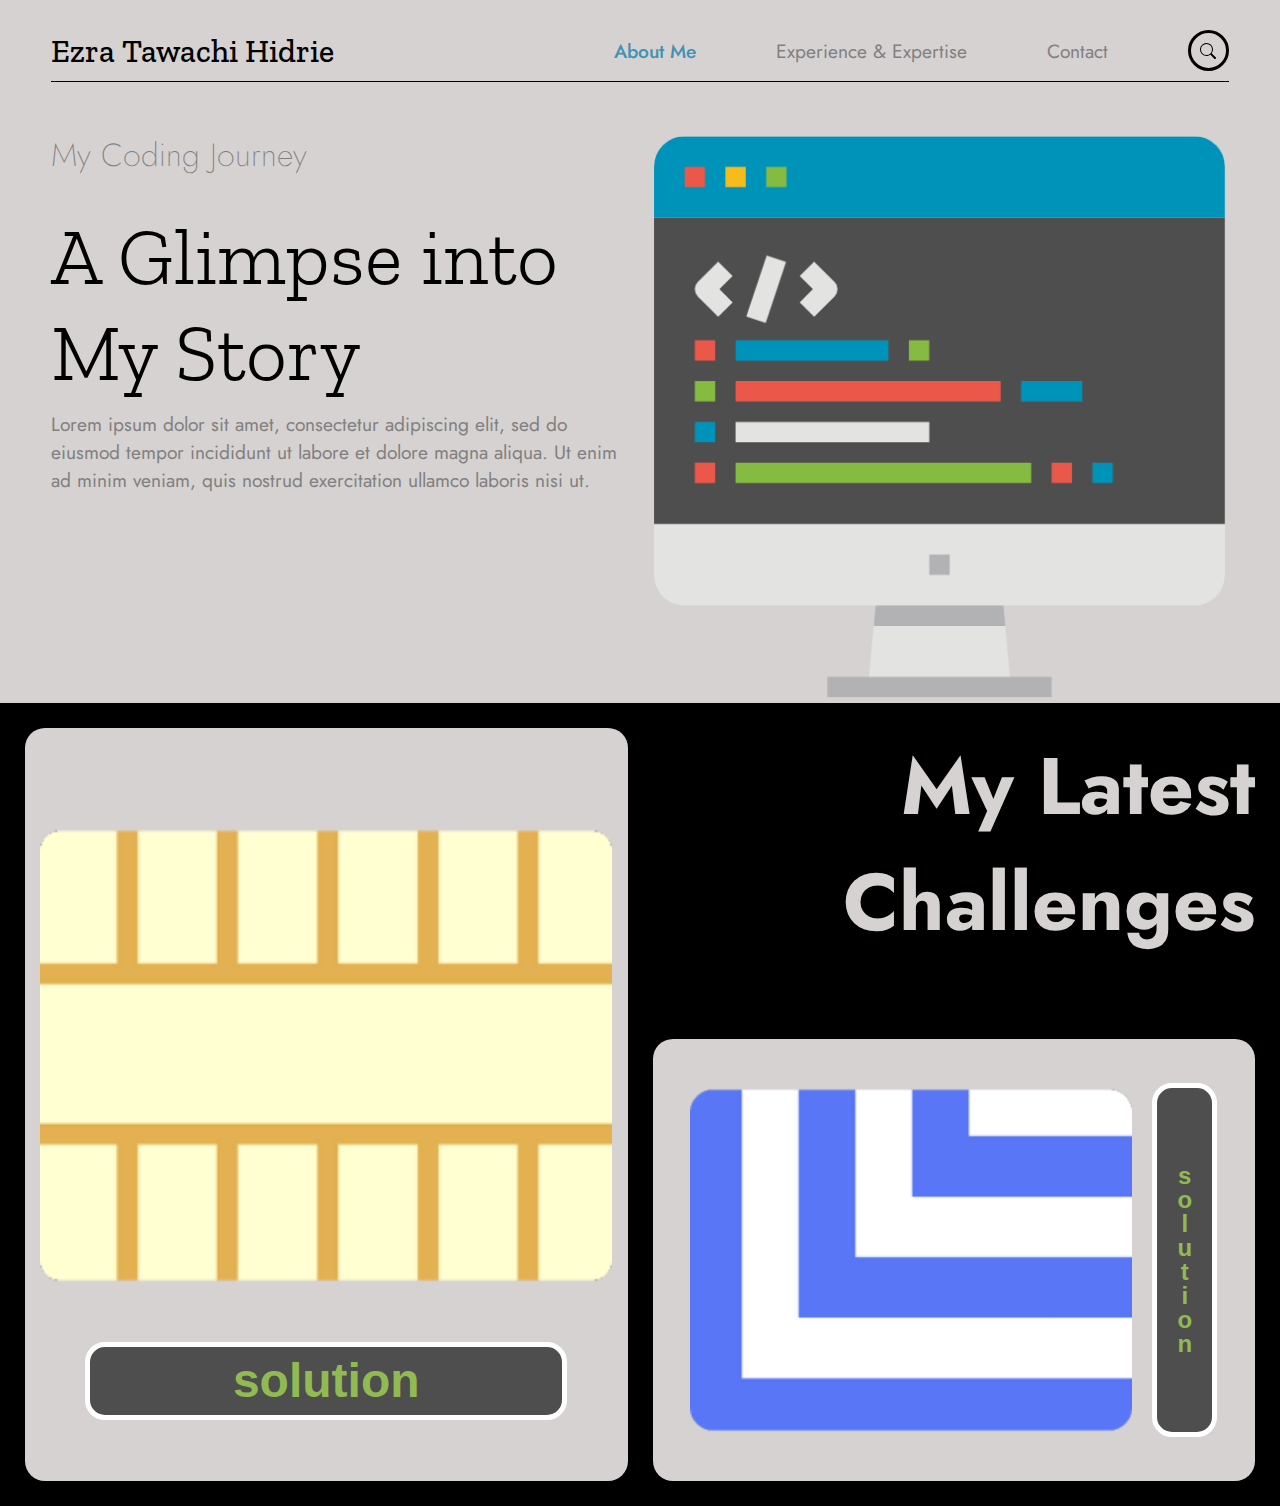
<file: index.html>
<!DOCTYPE html>
<html lang="en">
  <head>
    <meta charset="UTF-8" />
    <meta name="viewport" content="width=device-width, initial-scale=1.0" />
    <title>Ezra Tawachi Hidrie</title>
    <link rel="preconnect" href="https://fonts.googleapis.com" />
    <link rel="preconnect" href="https://fonts.gstatic.com" crossorigin />
    <link
      href="https://fonts.googleapis.com/css2?family=Noto+Serif:ital,wght@0,100..900;1,100..900&family=Zilla+Slab:ital,wght@0,300;0,400;0,500;0,600;0,700;1,300;1,400;1,500;1,600;1,700&display=swap"
      rel="stylesheet" />
    <link
      href="https://fonts.googleapis.com/css2?family=Jost:ital,wght@0,100..900;1,100..900&family=Noto+Serif:ital,wght@0,100..900;1,100..900&family=Zilla+Slab:ital,wght@0,300;0,400;0,500;0,600;0,700;1,300;1,400;1,500;1,600;1,700&display=swap"
      rel="stylesheet" />
    <link href="./css/style.css" rel="stylesheet" />
  </head>
  <body>
    <!-- Top Menu-->
    <div class="top-menu">
      <p>Ezra Tawachi Hidrie</p>
      <div class="top-items-wrapper">
        <span><a href="">About Me</a></span>
        <a href="">Experience & Expertise</a>
        <a href="">Contact</a>
        <div class="circle-search">
          <svg
            xmlns="http://www.w3.org/2000/svg"
            width="16"
            height="16"
            fill="currentColor"
            class="bi bi-search"
            viewBox="0 0 16 16">
            <path
              d="M11.742 10.344a6.5 6.5 0 1 0-1.397 1.398h-.001q.044.06.098.115l3.85 3.85a1 1 0 0 0 1.415-1.414l-3.85-3.85a1 1 0 0 0-.115-.1zM12 6.5a5.5 5.5 0 1 1-11 0 5.5 5.5 0 0 1 11 0" />
          </svg>
        </div>
      </div>
    </div>
    <!-- Two Sections-->

    <div class="two-sections">
      <div class="left-section">
        <p class="first-par">My Coding Journey</p>
        <h1>A Glimpse into My Story</h1>
        <p class="second-par">
          Lorem ipsum dolor sit amet, consectetur adipiscing elit, sed do
          eiusmod tempor incididunt ut labore et dolore magna aliqua. Ut enim ad
          minim veniam, quis nostrud exercitation ullamco laboris nisi ut.
        </p>
      </div>
      <div class="right-section">
        <img src="./images/desktop.png" alt="desktop-image" />
      </div>
    </div>

    <!--Challenges Section-->

    <div class="challenges-container">
      <h2 class="title">My Latest Challenges</h2>
      <div class="left-card card">
        <img src="./images/first.png" /><button id="button1">solution</button>
      </div>

      <div class="right-card card card">
        <img src="./images/second.png" /><button id="button2">
          <span>s</span>
          <span>o</span>
          <span>l</span>
          <span>u</span>
          <span>t</span>
          <span>i</span>
          <span>o</span>
          <span>n</span>
        </button>
        <script>
          document.getElementById("button1").onclick = function () {
            window.location.href = "./first-solution.html";
          };

          document.getElementById("button2").onclick = function () {
            window.location.href = "second-solution.html";
          };
        </script>
      </div>
    </div>
  </body>
</html>
</file>
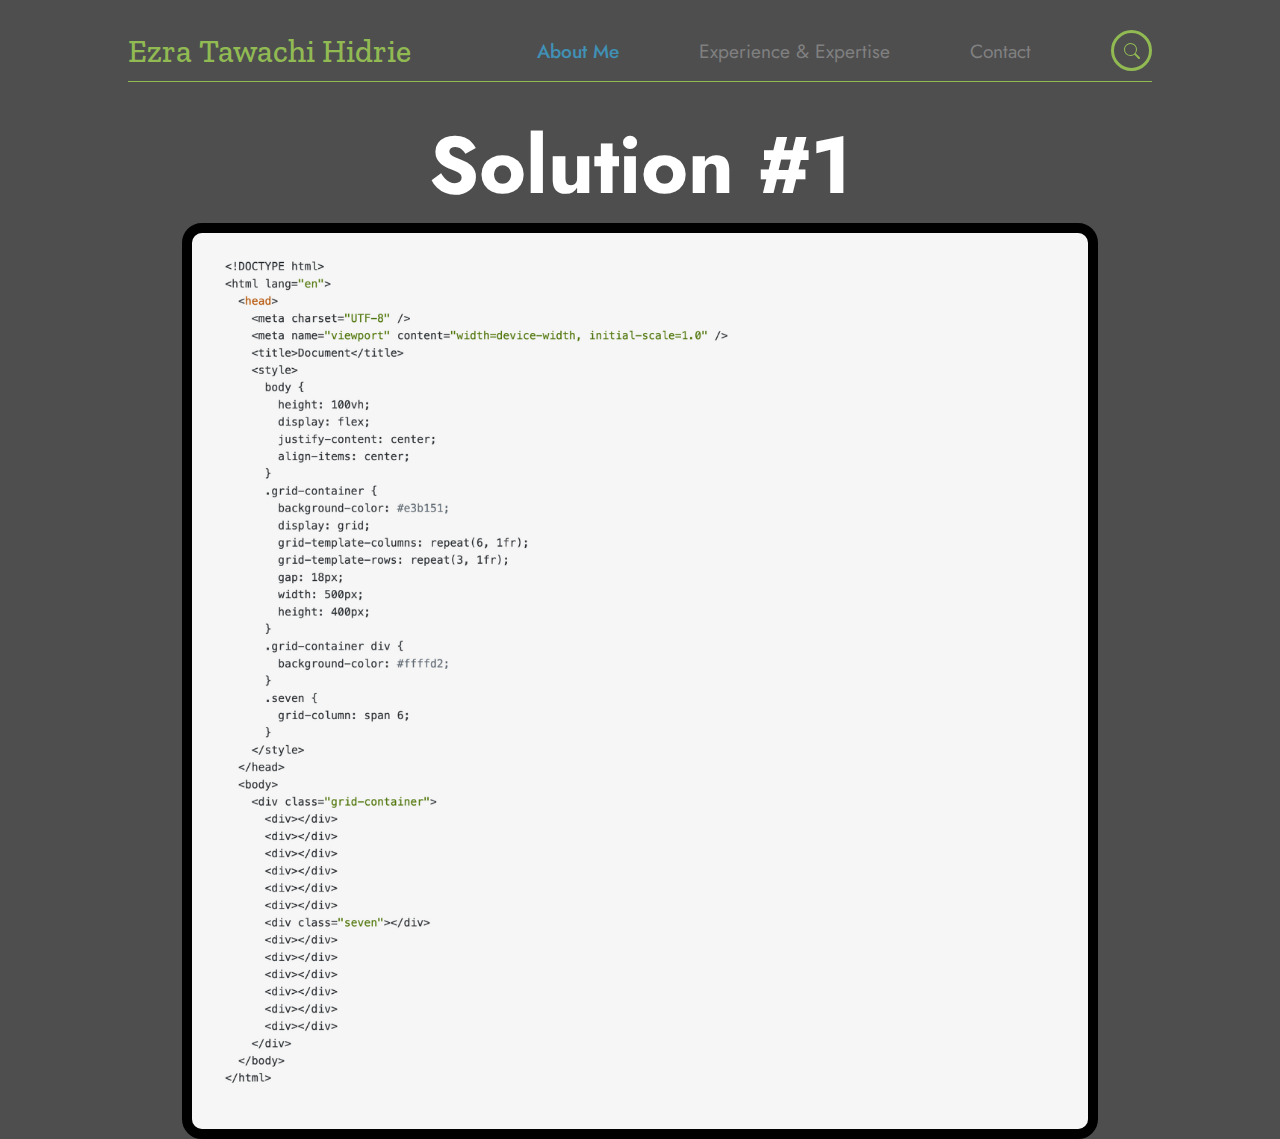
<file: first-solution.html>
<!DOCTYPE html>
<html lang="en">
  <head>
    <meta charset="UTF-8" />
    <meta name="viewport" content="width=device-width, initial-scale=1.0" />
    <title>Solution #1</title>
    <link rel="preconnect" href="https://fonts.googleapis.com" />
    <link rel="preconnect" href="https://fonts.gstatic.com" crossorigin />

    <link
      href="https://fonts.googleapis.com/css2?family=Noto+Serif:ital,wght@0,100..900;1,100..900&family=Zilla+Slab:ital,wght@0,300;0,400;0,500;0,600;0,700;1,300;1,400;1,500;1,600;1,700&display=swap"
      rel="stylesheet" />
    <link
      href="https://fonts.googleapis.com/css2?family=Jost:ital,wght@0,100..900;1,100..900&family=Noto+Serif:ital,wght@0,100..900;1,100..900&family=Zilla+Slab:ital,wght@0,300;0,400;0,500;0,600;0,700;1,300;1,400;1,500;1,600;1,700&display=swap"
      rel="stylesheet" />
    <link href="./css/style.css" rel="stylesheet" />
    <link href="./css/solution.css" rel="stylesheet" />
  </head>

  <body>
    <div class="top-menu">
      <p>Ezra Tawachi Hidrie</p>
      <div class="top-items-wrapper">
        <span><a href="">About Me</a></span>
        <a href="">Experience & Expertise</a>
        <a href="">Contact</a>
        <div class="circle-search">
          <svg
            xmlns="http://www.w3.org/2000/svg"
            width="16"
            height="16"
            fill="currentColor"
            class="bi bi-search"
            viewBox="0 0 16 16">
            <path
              d="M11.742 10.344a6.5 6.5 0 1 0-1.397 1.398h-.001q.044.06.098.115l3.85 3.85a1 1 0 0 0 1.415-1.414l-3.85-3.85a1 1 0 0 0-.115-.1zM12 6.5a5.5 5.5 0 1 1-11 0 5.5 5.5 0 0 1 11 0" />
          </svg>
        </div>
      </div>
    </div>
    <h1>Solution #1</h1>
    <img src="./images/firstcode.png" />
  </body>
</html>
</file>
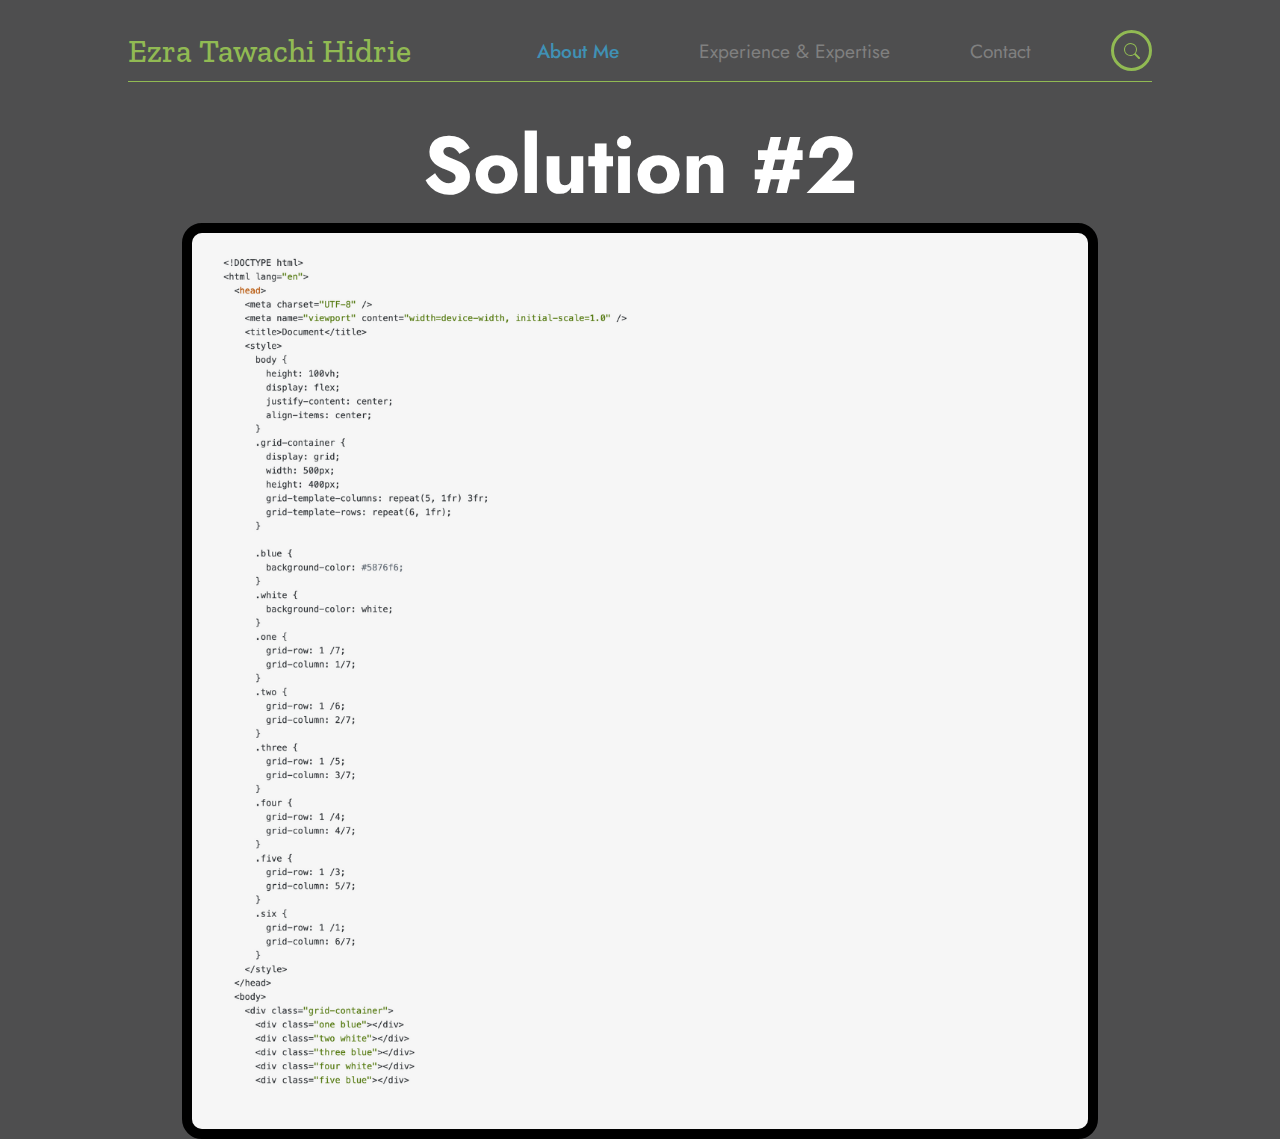
<file: second-solution.html>
<!DOCTYPE html>
<html lang="en">
  <head>
    <meta charset="UTF-8" />
    <meta name="viewport" content="width=device-width, initial-scale=1.0" />
    <title>Solution #2</title>
    <link rel="preconnect" href="https://fonts.googleapis.com" />
    <link rel="preconnect" href="https://fonts.gstatic.com" crossorigin />

    <link
      href="https://fonts.googleapis.com/css2?family=Noto+Serif:ital,wght@0,100..900;1,100..900&family=Zilla+Slab:ital,wght@0,300;0,400;0,500;0,600;0,700;1,300;1,400;1,500;1,600;1,700&display=swap"
      rel="stylesheet" />
    <link
      href="https://fonts.googleapis.com/css2?family=Jost:ital,wght@0,100..900;1,100..900&family=Noto+Serif:ital,wght@0,100..900;1,100..900&family=Zilla+Slab:ital,wght@0,300;0,400;0,500;0,600;0,700;1,300;1,400;1,500;1,600;1,700&display=swap"
      rel="stylesheet" />
    <link href="./css/style.css" rel="stylesheet" />

    <link href="./css/solution.css" rel="stylesheet" />
  </head>

  <body>
    <div class="top-menu">
      <p>Ezra Tawachi Hidrie</p>
      <div class="top-items-wrapper">
        <span><a href="">About Me</a></span>
        <a href="">Experience & Expertise</a>
        <a href="">Contact</a>
        <div class="circle-search">
          <svg
            xmlns="http://www.w3.org/2000/svg"
            width="16"
            height="16"
            fill="currentColor"
            class="bi bi-search"
            viewBox="0 0 16 16">
            <path
              d="M11.742 10.344a6.5 6.5 0 1 0-1.397 1.398h-.001q.044.06.098.115l3.85 3.85a1 1 0 0 0 1.415-1.414l-3.85-3.85a1 1 0 0 0-.115-.1zM12 6.5a5.5 5.5 0 1 1-11 0 5.5 5.5 0 0 1 11 0" />
          </svg>
        </div>
      </div>
    </div>
    <h1>Solution #2</h1>
    <img src="./images/secondcode.png" />
  </body>
</html>
</file>
<file: css/style.css>
p,
a,
h1,
h2 {
  margin: 0px;
  padding: 0px;
  text-decoration: none;
  color: black;
}

body {
  margin: 0px;
  padding: 0px;
  background-color: #d6d2d1;
  font-family: "Jost", sans-serif;
  font-optical-sizing: auto;
  font-weight: 400;
  font-style: normal;
  width: 100%;
}

.top-menu {
  display: flex;
  justify-content: space-between;
  align-items: center;
  border-bottom: 1px solid;
  margin-top: 30px;
  margin-left: 4%;
  margin-right: 4%;
  padding-bottom: 10px;
  text-align: center;
}
.top-menu > p {
  font-family: "Zilla Slab", serif;
  font-weight: 500;
  font-style: normal;
  font-size: 2rem;
}
.top-items-wrapper {
  display: flex;
  align-items: center;
  gap: 80px;
  max-width: 100%;
}
.top-items-wrapper {
  font-size: 1.2rem;
}

.top-items-wrapper a {
  color: grey;
}
.top-items-wrapper span a {
  color: #4091b5;
  font-weight: 500;
}
.circle-search {
  display: flex;
  justify-content: center;
  align-items: center;
  width: 35px;
  height: 35px;
  min-width: 35px;
  border-radius: 50%;
  border: solid;
}
.two-sections {
  margin-top: 50px;
  margin-right: 4%;
  margin-left: 4%;
  display: flex;
  justify-content: center;
  flex-wrap: wrap;
}
.two-sections p {
  color: grey;
}
.left-section {
  padding-right: 20px;
}
.right-section {
  display: flex;
  justify-content: flex-end;
}

.first-par {
  font-size: 2rem;
  font-weight: 200;
}

.second-par {
  font-size: 1.2rem;
}
.two-sections h1 {
  font-family: "Zilla Slab", serif;
  font-weight: 100;
  font-size: 5rem;
  margin-top: 30px;
  margin-bottom: 10px;
}
.left-section,
.right-section {
  flex: 1;
}

.two-sections img {
  width: 100%;
}

@media (max-width: 1100px) {
  .two-sections h1 {
    font-size: 4rem;
  }

  .top-menu {
    flex-direction: column;
    margin-top: 10px;
  }

  .top-menu > p {
    margin-bottom: 10px;
  }
}
@media (max-width: 840px) {
  .two-sections {
    display: block;
  }

  .two-sections img {
    width: 60%;
  }

  .two-sections h1 {
    max-width: 80%;
    font-size: 3rem;
  }
  .right-section {
    display: flex;
    justify-content: flex-start;
    align-items: center;
    margin-top: 25px;
  }
}
@media (max-width: 580px) {
  .top-items-wrapper {
    gap: 25px;
  }
}
.challenges-container {
  display: grid;
  grid-template-columns: repeat(10, 1fr);
  grid-template-rows: repeat(10, 1fr);
  background-color: black;
  padding: 25px;
  gap: 25px;
}

.card {
  background-color: #d6d2d1;
  border-radius: 20px;
  order: -1;
}

.card button {
  background-color: #4e4e4f;
  color: #91ba53;
  border: solid white 5px;
  border-radius: 20px;
  line-height: 1;
  font-size: larger;
  font-weight: 800;
  cursor: pointer;
}
.title {
  color: #d6d2d1;
  font-size: 5rem;
  text-align: right;
  grid-area: 1/6 / span 4 / span 5;
}

.left-card {
  grid-area: 1/1 / span 10 / span 5;
  display: flex;
  flex-direction: column;
  align-items: center;
  justify-content: center;
  padding-bottom: 20px;
}

.left-card img {
  width: 95%;
  height: auto;
}

.left-card button {
  font-size: 3rem;
  font-weight: 800;
  width: 80%;
  padding: 10px 0;
}
.right-card {
  grid-area: span 6 / span 5;
  display: flex;
  justify-content: center;
  align-items: center;
  gap: 20px;
  padding: 0px 25px;
}

.right-card img {
  width: 80%;
  height: 100%;
}

.right-card button {
  display: flex;
  flex-direction: column;
  justify-content: center;
  align-items: center;
  height: 80%;
  padding: 5px 20px;
}

.right-card button span {
  font-size: 1.5rem;
  font-weight: 800;
}

@media (max-width: 1100px) {
  .title {
    font-size: 4.5rem;
  }
}
@media (max-width: 900px) {
  .title {
    font-size: 4rem;
  }

  .right-card button span {
    font-size: 120%;
  }
}
@media (max-width: 800px) {
  .title {
    font-size: 3.5rem;
  }
  .left-card button {
    font-size: 2rem;
  }
}
@media (max-width: 700px) {
  .challenges-container {
    display: flex;
    flex-direction: column;
    align-items: center;
  }

  .title {
    order: -1;
    text-align: center;
    font-size: 3rem;
  }

  .card {
    margin: 0px;
    padding: 0px;
    width: 80%;
    display: flex;
    flex-direction: column;
    padding-bottom: 10px;
  }

  .card img {
    width: 80%;
  }
  .card button {
    display: flex;
    flex-direction: row;
    text-align: center;
    justify-content: center;
  }

  .card button span,
  .card button {
    font-size: 3rem;
    font-weight: 800;
  }

  .card button {
    width: 80%;
    padding: 10px 0px;
  }
}
@media (max-width: 500px) {
  .title {
    font-size: 2.5rem;
  }
  .card button span,
  .card button {
    font-size: 1.5rem;
    font-weight: 800;
  }
}
</file>
<file: css/solution.css>
body {
  height: 100vh;
  display: flex;
  flex-direction: column;
  justify-content: flex-start;
  align-items: center;
  background-color: #4e4e4f;
  font-family: "Jost", sans-serif;
  font-optical-sizing: auto;
  color: #91ba53;
}

.top-items-wrapper span a {
  margin-left: 25px;
}
.top-menu {
  width: 80%;
}

.top-menu > p {
  color: #91ba53;
}

img {
  width: 70%;
  border-radius: 20px;
  border: solid black 10px;
}

h1 {
  font-size: 5rem;
  margin-top: 25px;
  color: white;
}

@media (max-width: 1000px) {
  h1 {
    font-size: 4rem;
  }
}
@media (max-width: 800px) {
  h1 {
    font-size: 3rem;
  }
  .top-items-wrapper span a {
    margin-left: 0px;
  }
}
@media (max-width: 603px) {
  .top-items-wrapper {
    font-size: 1rem;
  }
}
@media (max-width: 470px) {
  .top-items-wrapper {
    font-size: 0.75rem;
  }
}
@media (max-width: 400px) {
  h1 {
    font-size: 2rem;
  }
}
</file>
